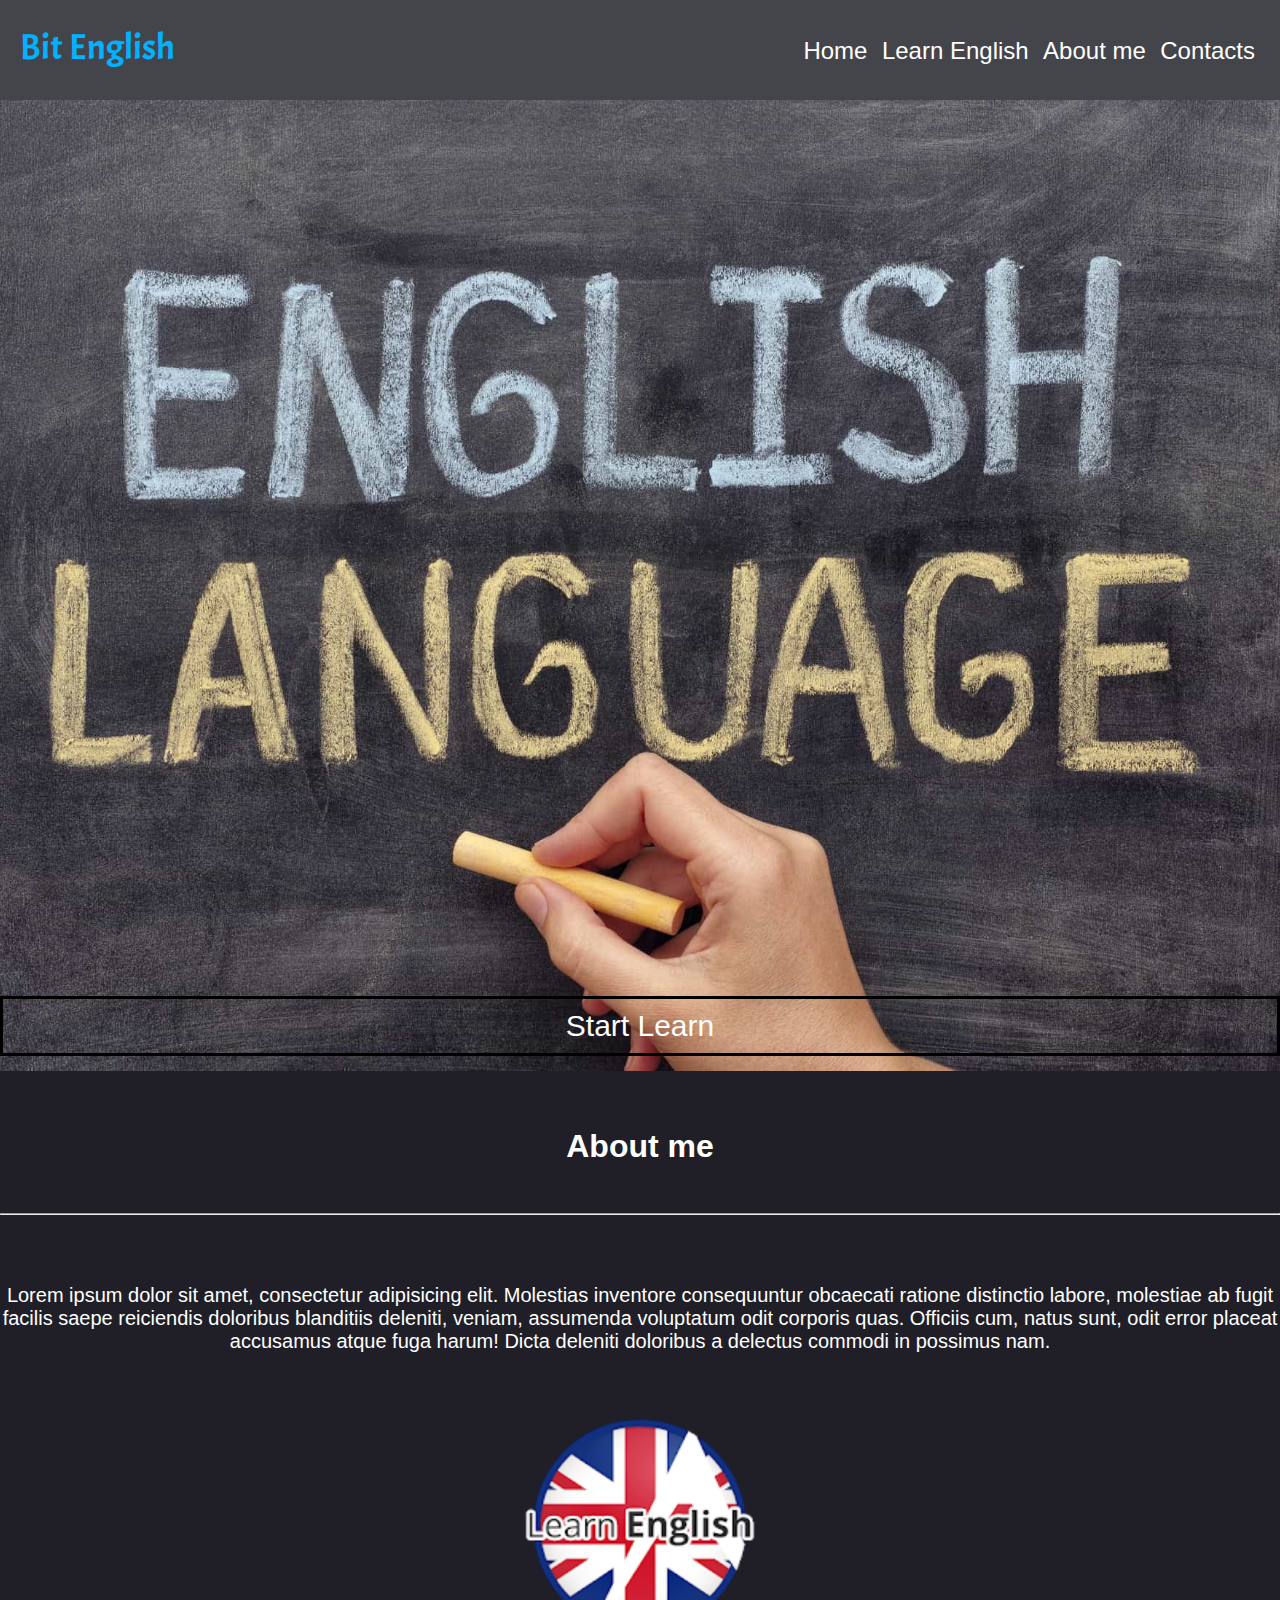
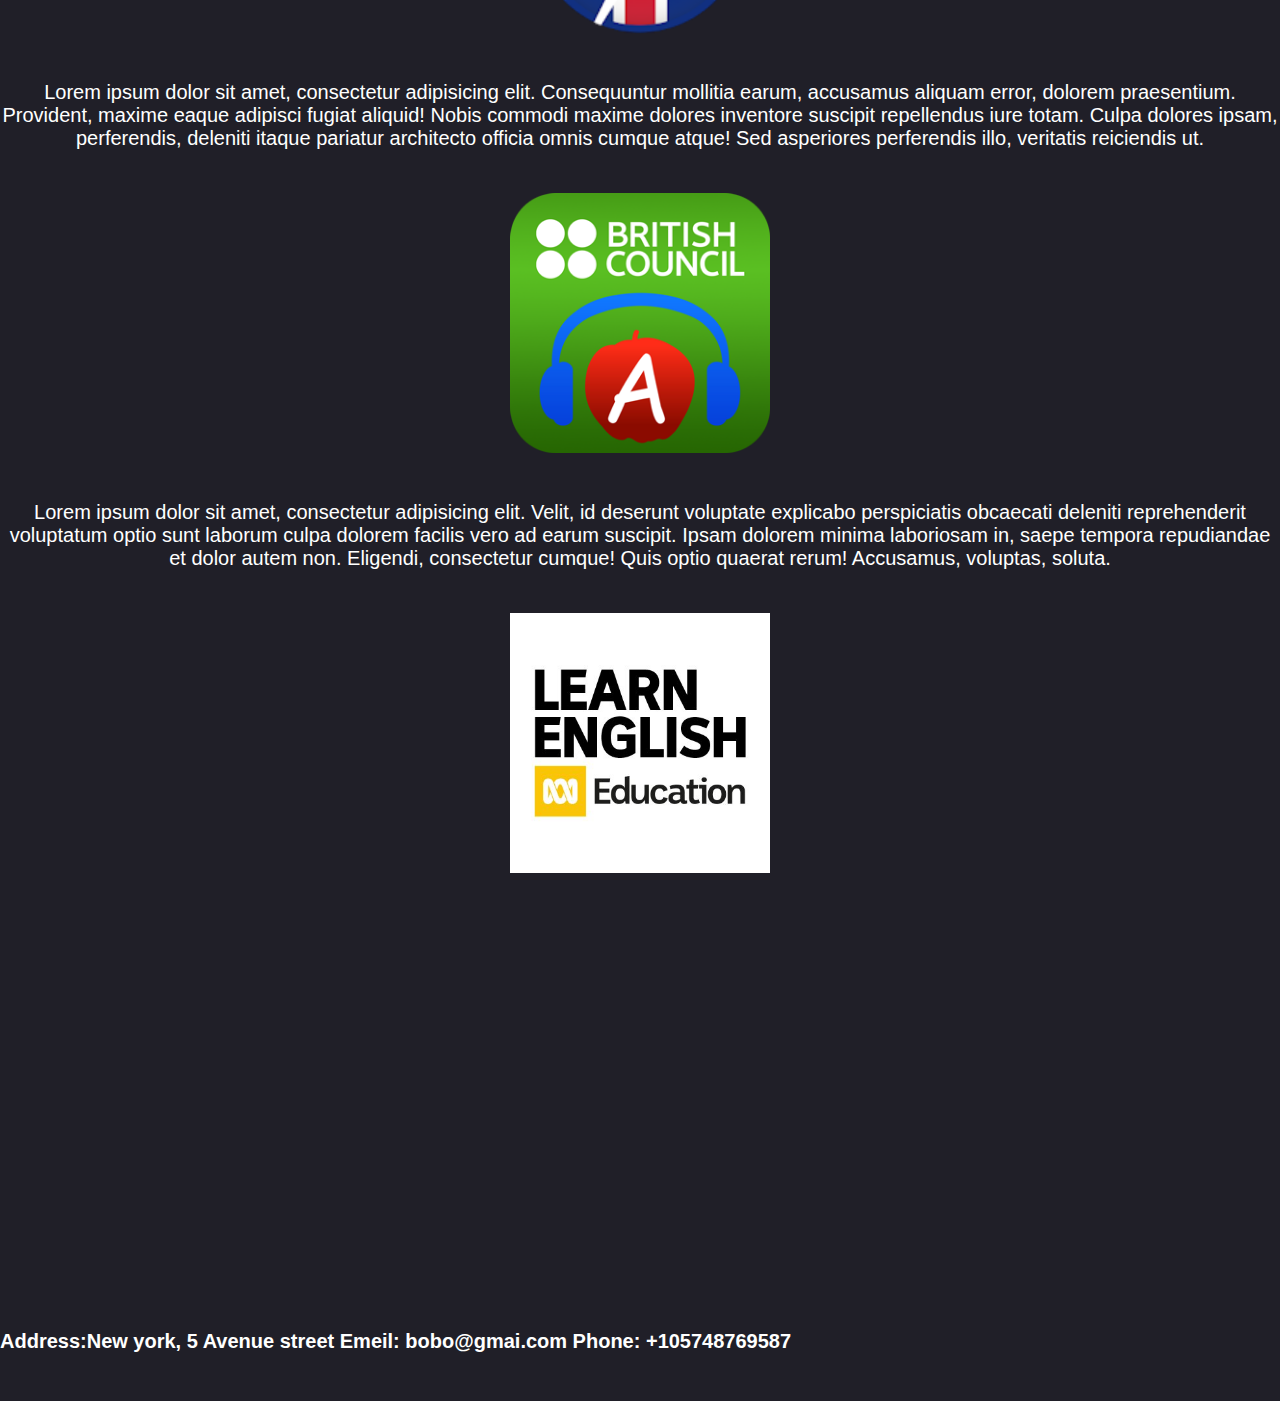
<file: Learn English/Index.html>
<!DOCTYPE html>
<html lang="en">
<head>
    <meta charset="UTF-8">
    <title>Document</title>
    <link rel="stylesheet" href="style.css">
    <link rel="preconnect" href="https://fonts.gstatic.com">
<link href="https://fonts.googleapis.com/css2?family=Acme&display=swap" rel="stylesheet">
    
</head>
<body>
<div class="page">
     <header class="header">
       <h1  class="logo">Bit English</h1>
        <nav class="nav">
            <a href="Index.html">Home</a>
            <a href="LearnEnglish.html">Learn English</a>
            <a href="About.html">About me</a>
            <a href="contacts.html">Contacts</a>
         </nav>
  </header>
   <main>
       <div class="image-wrapper">
           <a href="LearnEnglish.html" class="btn">Start Learn</a>
           

       </div>
            <div class="Big">
                  <div class="about2">
                      <h1 class="about">About me</h1>
                      <hr>
                      <div class="text1">
                            <p>Lorem ipsum dolor sit amet, consectetur adipisicing elit. Molestias inventore consequuntur obcaecati ratione distinctio labore, molestiae ab fugit facilis saepe reiciendis doloribus blanditiis deleniti, veniam, assumenda voluptatum odit corporis quas. Officiis cum, natus sunt, odit error placeat accusamus atque fuga harum! Dicta deleniti doloribus a delectus commodi in possimus nam.</p>
                            <img class="test" src="icon/71cC5i96pHL.png" alt="">
                            <p>Lorem ipsum dolor sit amet, consectetur adipisicing elit. Consequuntur mollitia earum, accusamus aliquam error, dolorem praesentium. Provident, maxime eaque adipisci fugiat aliquid! Nobis commodi maxime dolores inventore suscipit repellendus iure totam. Culpa dolores ipsam, perferendis, deleniti itaque pariatur architecto officia omnis cumque atque! Sed asperiores perferendis illo, veritatis reiciendis ut.</p>
                             <img src="icon/LearnEnglish-Elementary_270x270.png" alt="">
                            
                            <p>Lorem ipsum dolor sit amet, consectetur adipisicing elit. Velit, id deserunt voluptate explicabo perspiciatis obcaecati deleniti reprehenderit voluptatum optio sunt laborum culpa dolorem facilis vero ad earum suscipit. Ipsam dolorem minima laboriosam in, saepe tempora repudiandae et dolor autem non. Eligendi, consectetur cumque! Quis optio quaerat rerum! Accusamus, voluptas, soluta.</p>
                            <img src="icon/TvVzWYKl_400x400.jpg" alt="">

                      </div>
                      
              
              
              
              
              
              
              
                  </div>
            </div>

       

   </main>

  <footer class="footer">
      <div class="contact">
          
            <h6>Address:New york, 5 Avenue street

Emeil: bobo@gmai.com

Phone: +105748769587</h6>
          
         
          
      </div>
      
    
      
      
      
      
  </footer>
</div>
  
  
   
   
   
    
</body>
</html>
</file>
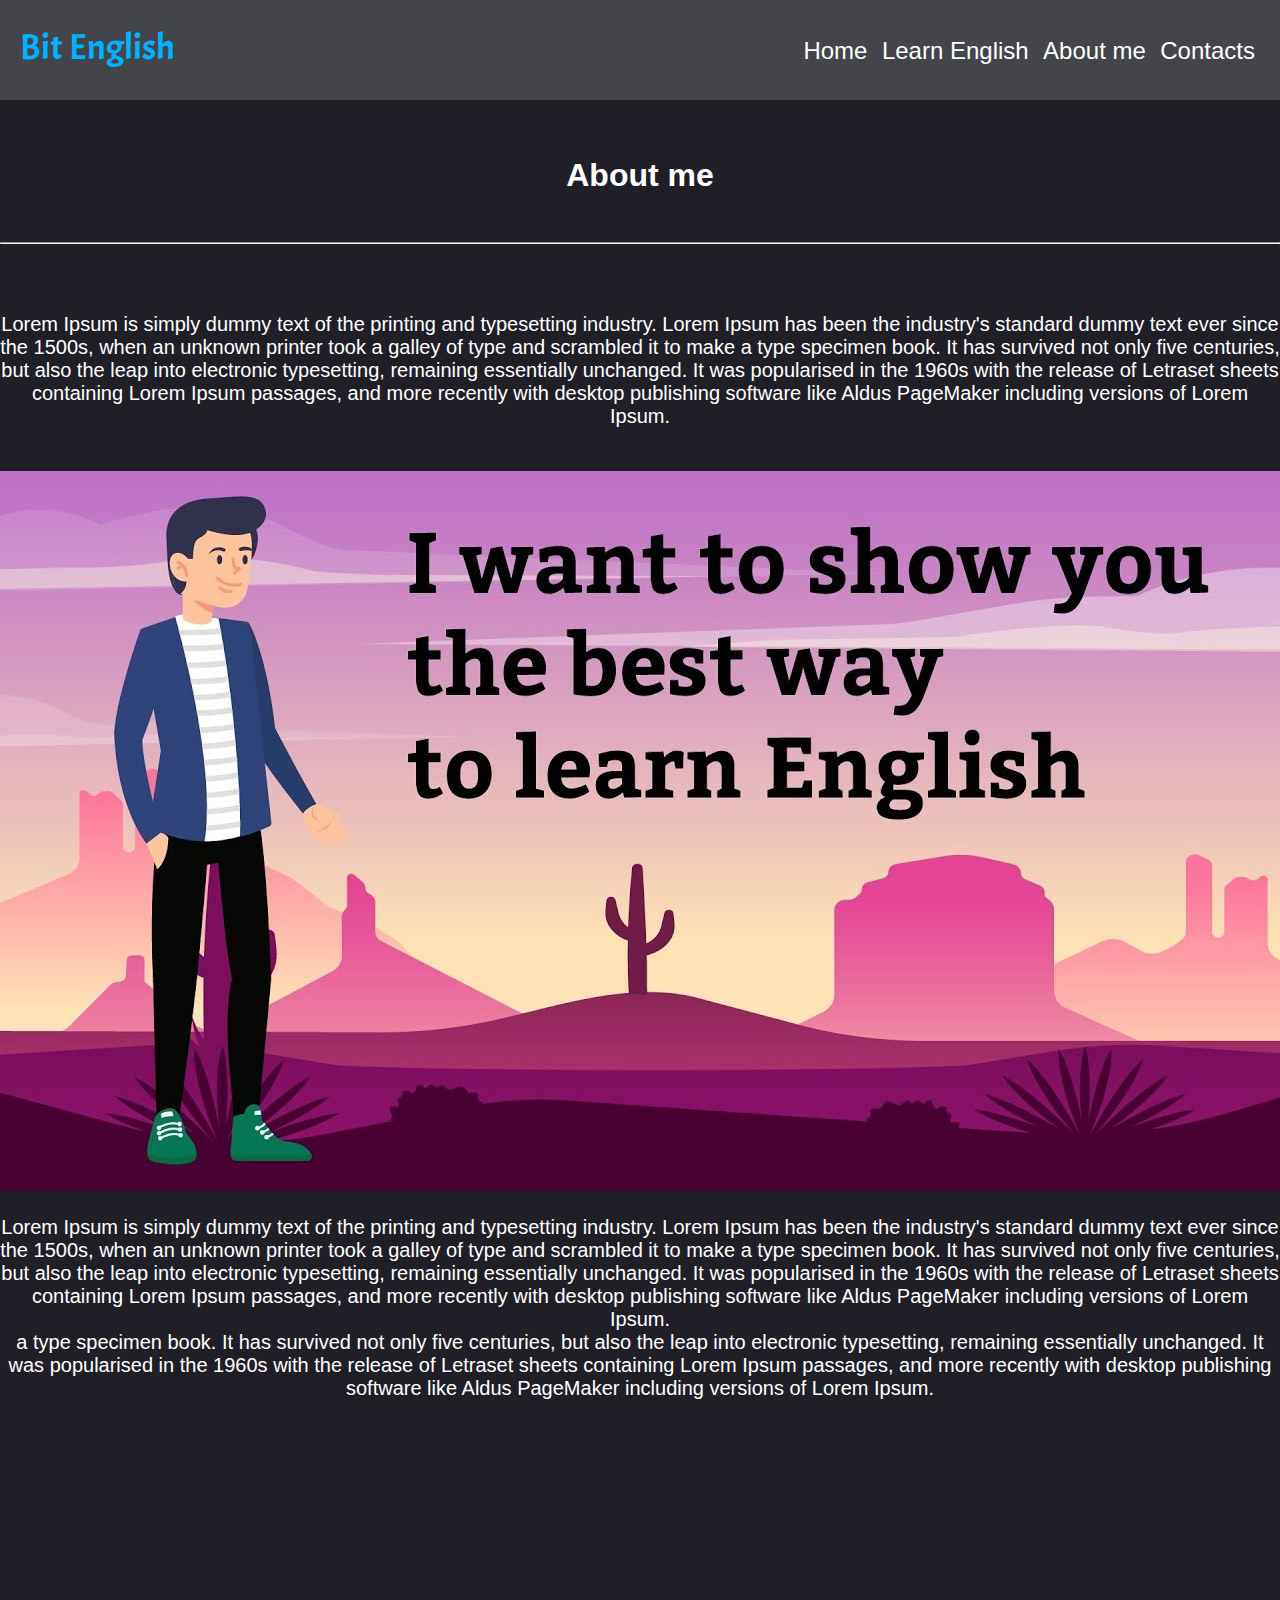
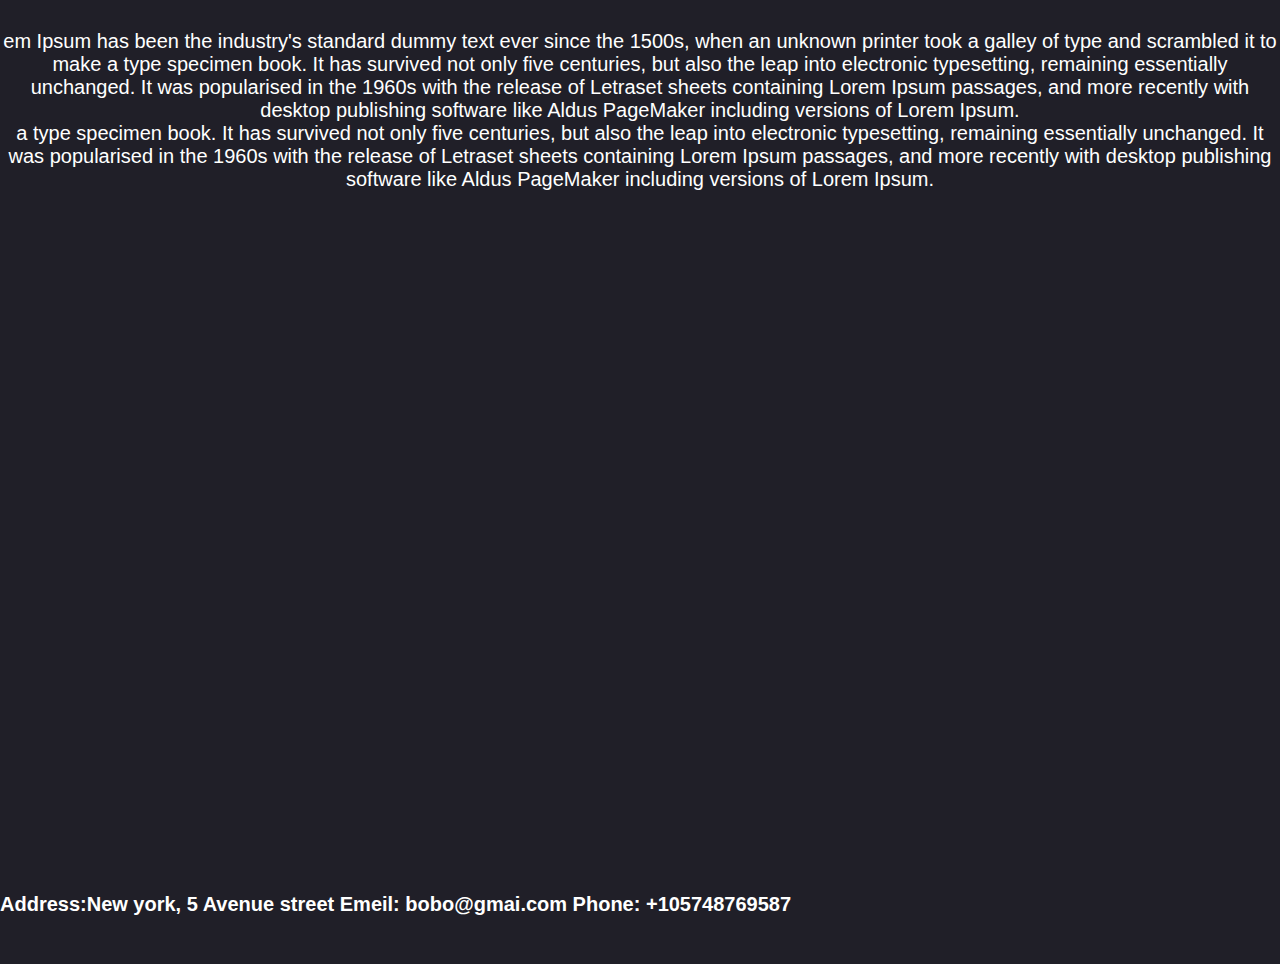
<file: Learn English/About.html>
<!DOCTYPE html>
<html lang="en">
<head>
    <meta charset="UTF-8">
    <title>Document</title>
    <link rel="stylesheet" href="style.css">
    <link rel="preconnect" href="https://fonts.gstatic.com">
<link href="https://fonts.googleapis.com/css2?family=Acme&display=swap" rel="stylesheet">
    
</head>
<body>
<div class="page">
     <header class="header">
       <h1  class="logo">Bit English</h1>
        <nav class="nav">
            <a href="Index.html">Home</a>
            <a href="LearnEnglish.html">Learn English</a>
            <a href="About.html">About me</a>
            <a href="contacts.html">Contacts</a>
         </nav>
  </header>
   <main>
    
           

       
            <div class="Big">
                  <div class="about">
                      <h1 class="about">About me</h1>
                      <hr>
                      <div class="text1">
                                <p>Lorem Ipsum is simply dummy text of the printing and typesetting industry. Lorem Ipsum has been the industry's standard dummy text ever since the 1500s, when an unknown printer took a galley of type and scrambled it to make a type specimen book. It has survived not only five centuries, but also the leap into electronic typesetting, remaining essentially unchanged. It was popularised in the 1960s with the release of Letraset sheets containing Lorem Ipsum passages, and more recently with desktop publishing software like Aldus PageMaker including versions of Lorem Ipsum.
                                </p>
                                <img class="img1" src="icon/maxresdefault.jpg" alt="">
                             <p>Lorem Ipsum is simply dummy text of the printing and typesetting industry. Lorem Ipsum has been the industry's standard dummy text ever since the 1500s, when an unknown printer took a galley of type and scrambled it to make a type specimen book. It has survived not only five centuries, but also the leap into electronic typesetting, remaining essentially unchanged. It was popularised in the 1960s with the release of Letraset sheets containing Lorem Ipsum passages, and more recently with desktop publishing software like Aldus PageMaker including versions of Lorem Ipsum.
                            a type specimen book. It has survived not only five         centuries, but also the leap into electronic typesetting, remaining essentially unchanged. It was popularised in the 1960s with the release of Letraset sheets containing Lorem Ipsum passages, and more recently with desktop publishing software like Aldus PageMaker including versions of Lorem Ipsum.










                            em Ipsum has been the industry's standard dummy text ever since the 1500s, when an unknown printer took a galley of type and scrambled it to make a type specimen book. It has survived not only five centuries, but also the leap into electronic typesetting, remaining essentially unchanged. It was popularised in the 1960s with the release of Letraset sheets containing Lorem Ipsum passages, and more recently with desktop publishing software like Aldus PageMaker including versions of Lorem Ipsum.
                            a type specimen book. It has survived not only five centuries, but also the leap into electronic typesetting, remaining essentially unchanged. It was popularised in the 1960s with the release of Letraset sheets containing Lorem Ipsum passages, and more recently with desktop publishing software like Aldus PageMaker including versions of Lorem Ipsum.</p>

                     

                     
                     
                     
                     
                     
                     
                     
                      </div>
                      
              
              
              
              
              
              
              
                  </div>
            </div>

       

   </main>

  <footer class="footer">
      <div class="contact">
          
            <h6>Address:New york, 5 Avenue street

Emeil: bobo@gmai.com

Phone: +105748769587</h6>
          
         
          
      </div>
      
    
      
      
      
      
  </footer>
</div>
  
  
   
   
   
    
</body>
</html>
</file>
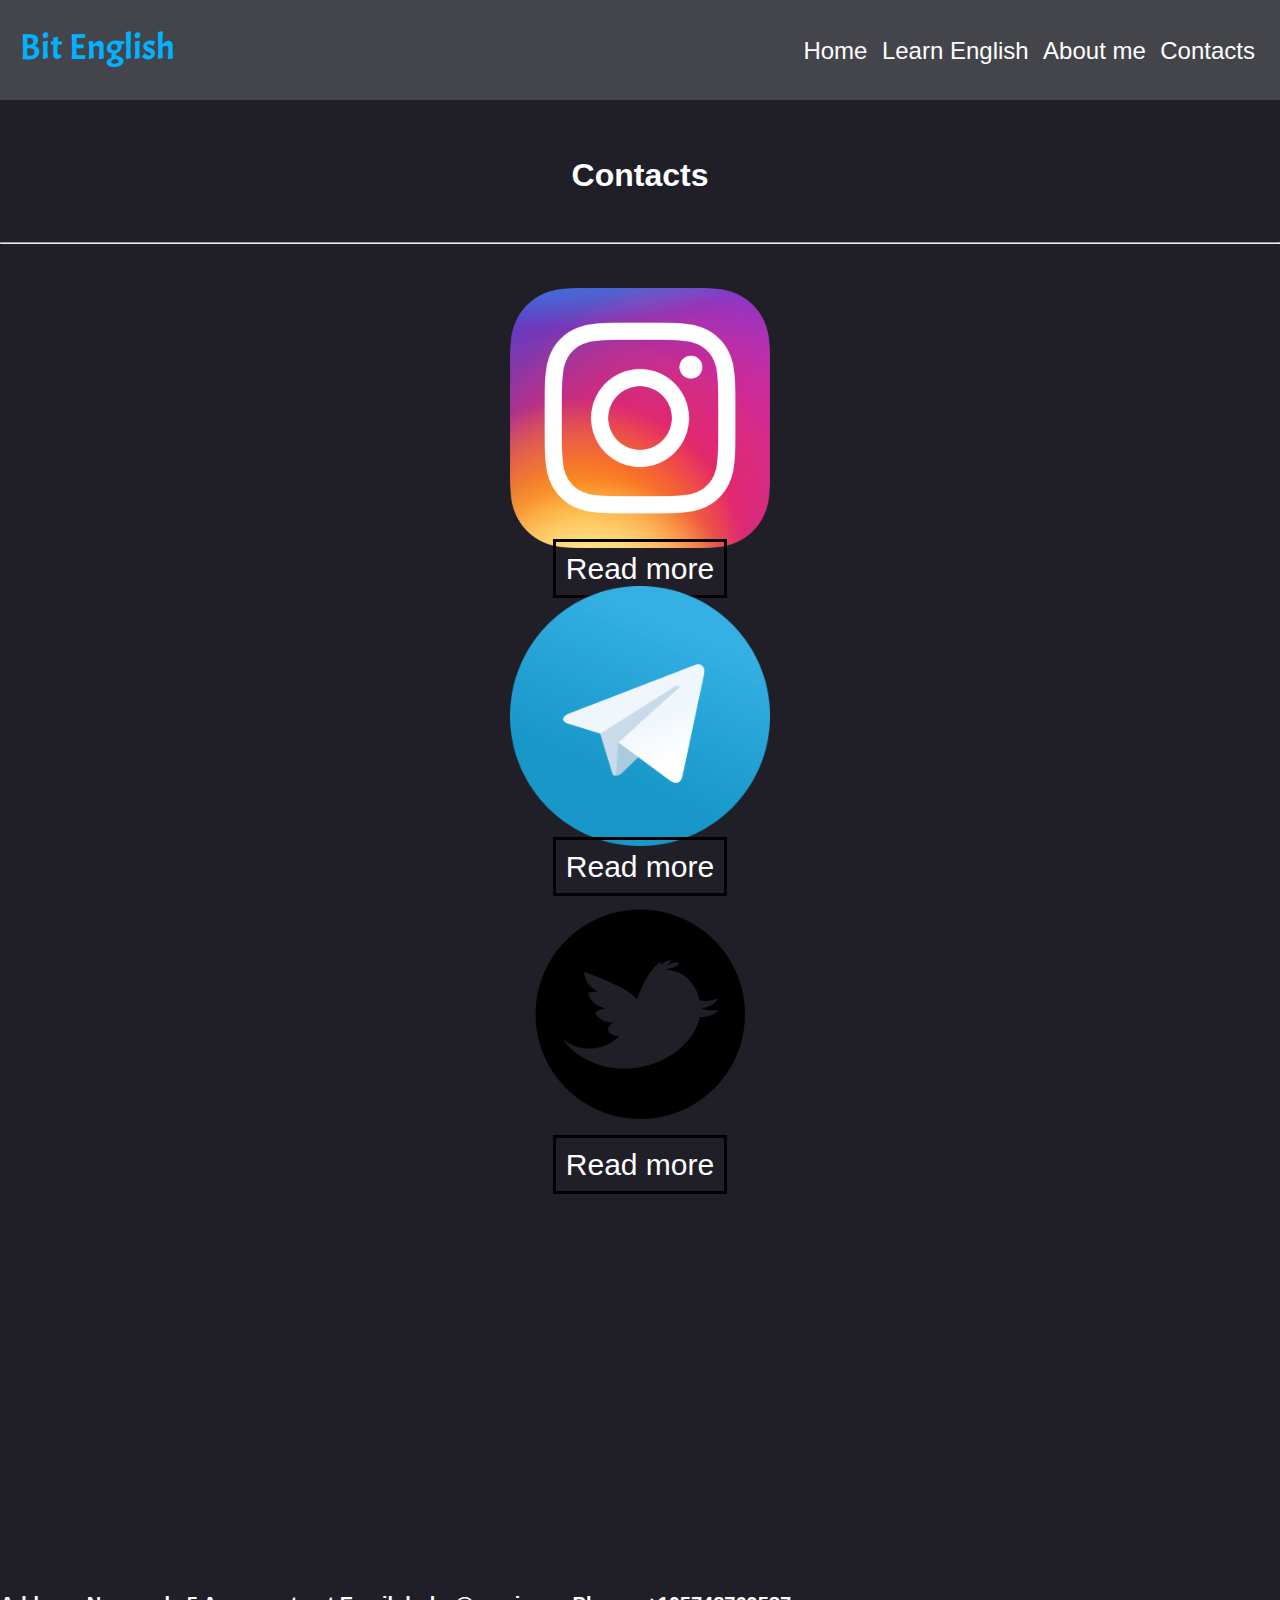
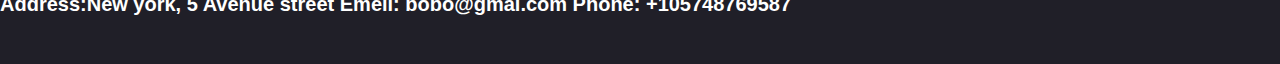
<file: Learn English/contacts.html>
<!DOCTYPE html>
<html lang="en">
<head>
    <meta charset="UTF-8">
    <title>Document</title>
    <link rel="stylesheet" href="style.css">
    <link rel="preconnect" href="https://fonts.gstatic.com">
<link href="https://fonts.googleapis.com/css2?family=Acme&display=swap" rel="stylesheet">
    
</head>
<body>
<div class="page">
     <header class="header">
       <h1  class="logo">Bit English</h1>
        <nav class="nav">
            <a href="Index.html">Home</a>
            <a href="LearnEnglish.html">Learn English</a>
            <a href="About.html">About me</a>
            <a href="contacts.html">Contacts</a>
         </nav>
  </header>
   <main>
    
           

       
            <div class="Big">
                  <div class="about2">
                      <h1 class="about">Contacts</h1>
                      <hr>
                      <div class="img4">
                          <img src="icon/instagram.png" alt="">
                          <a href="https://www.instagram.com/"class="btn1">Read more</a>
                          <img  src="icon/telegram.png" alt="">
                           <a href="https://web.telegram.org/#/login" class="btn1">Read more</a>
                          <img src="icon/twittter.png" alt="">
                             <a href="https://twitter.com/home?lang=uk" class="btn1">Read more</a>                      
                                                   
                                                    
                          
                          
                      </div>
                      
                      
                      
                      </div>
                      </div>
                      
   </main>

  <footer class="footer">
      <div class="contact">
          
            <h6>Address:New york, 5 Avenue street

Emeil: bobo@gmai.com

Phone: +105748769587</h6>
          
         
          
      </div>
      
    
      
      
      
      
  </footer>
</div>
  
  
   
   
   
    
</body>
</html>
</file>
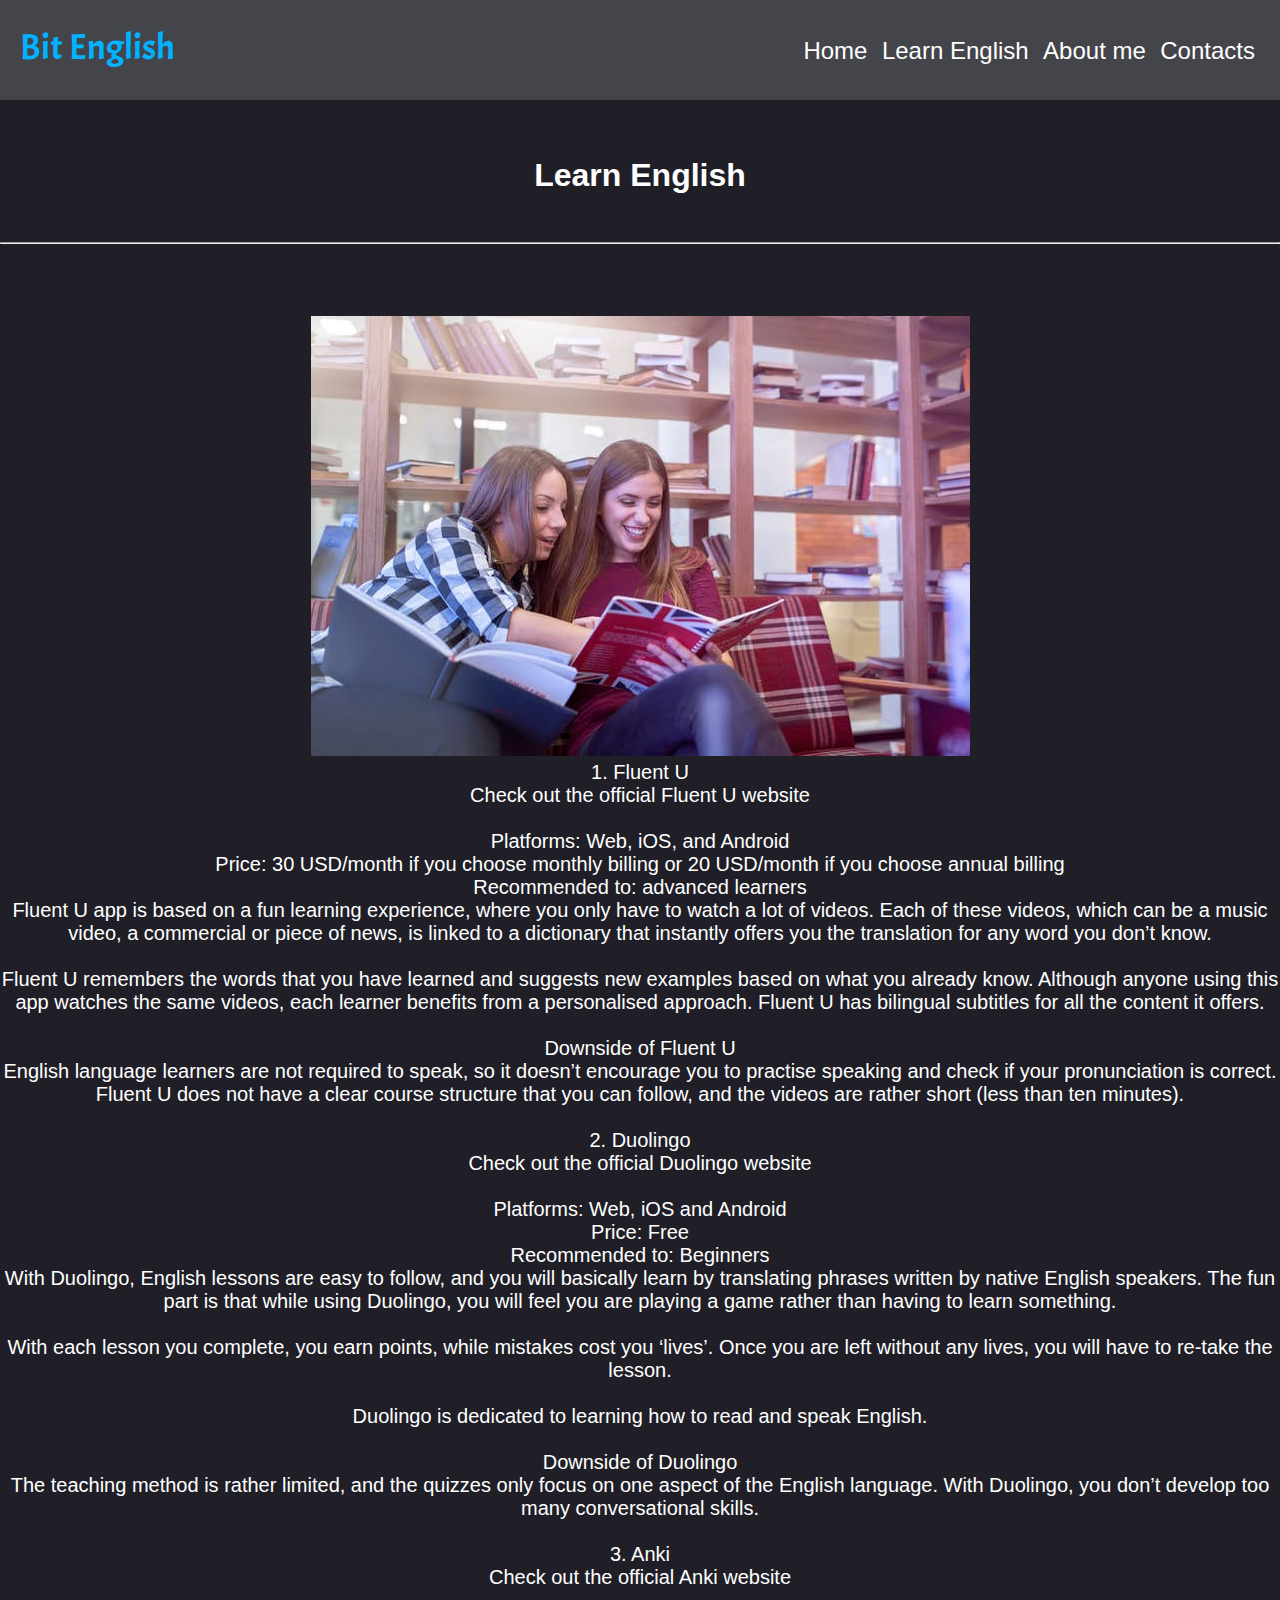
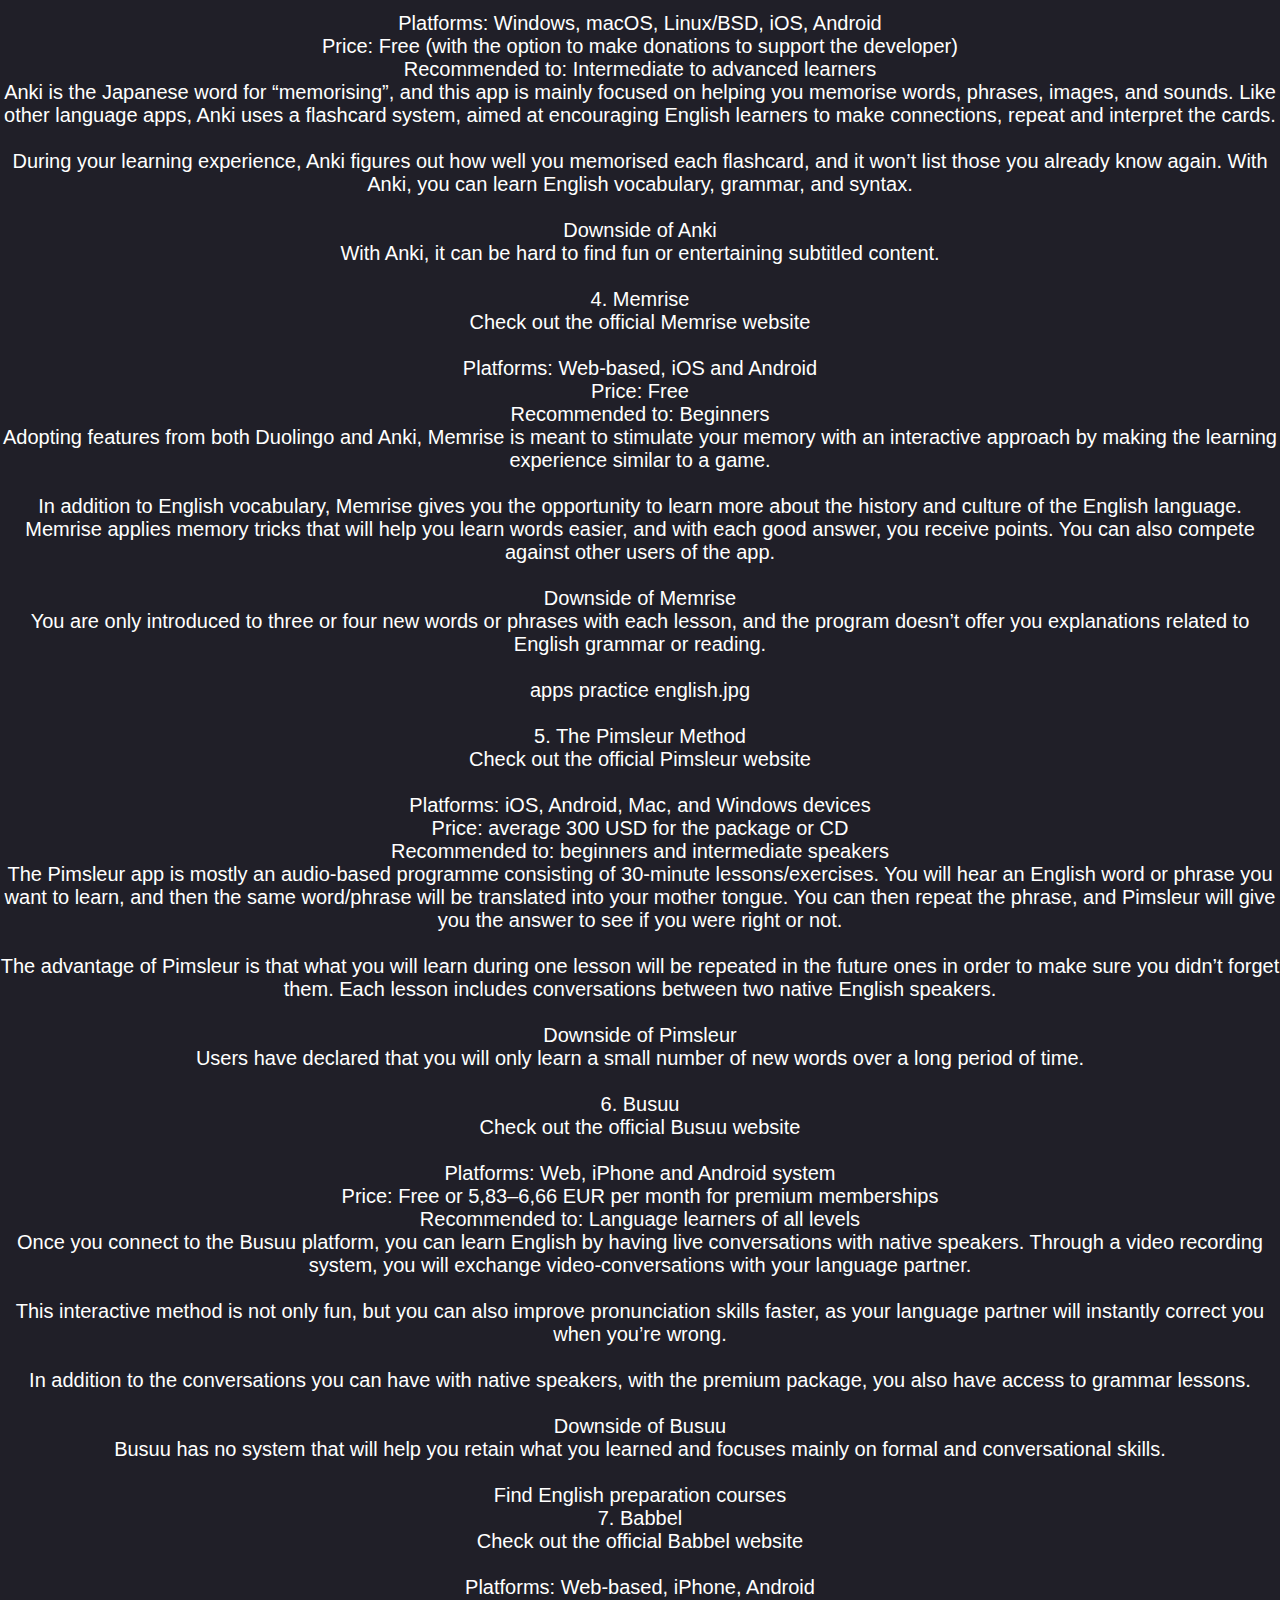
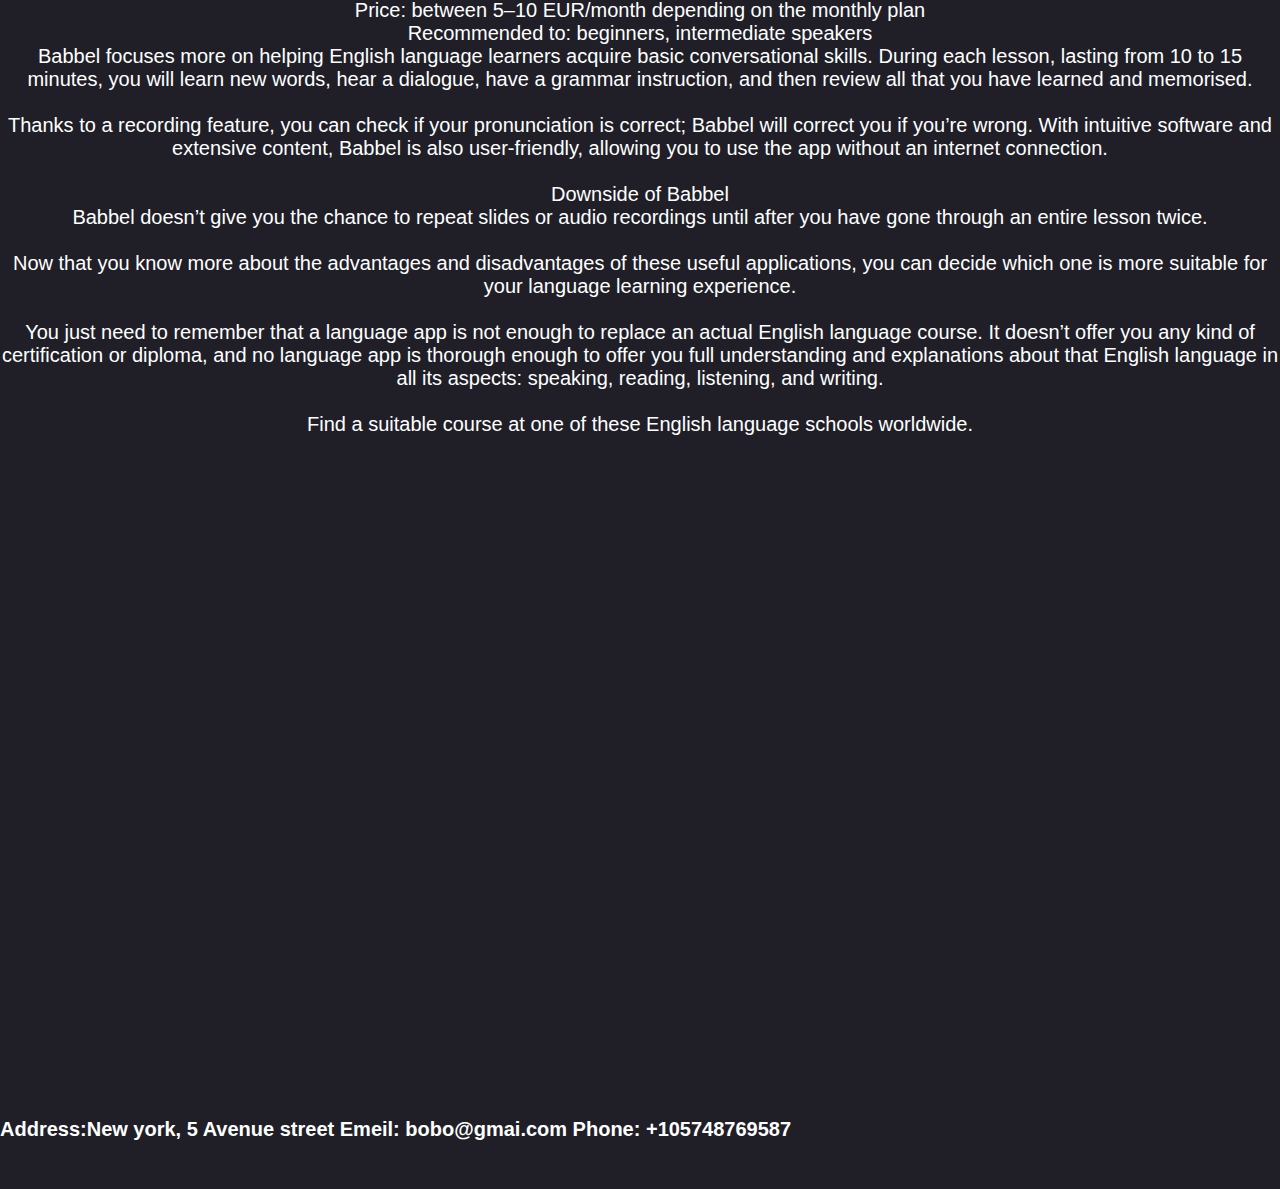
<file: Learn English/LearnEnglish.html>
<!DOCTYPE html>
<html lang="en">
<head>
    <meta charset="UTF-8">
    <title>Document</title>
    <link rel="stylesheet" href="style.css">
    <link rel="preconnect" href="https://fonts.gstatic.com">
<link href="https://fonts.googleapis.com/css2?family=Acme&display=swap" rel="stylesheet">
    
</head>
<body>
<div class="page">
     <header class="header">
       <h1  class="logo">Bit English</h1>
        <nav class="nav">
            <a href="Index.html">Home</a>
            <a href="LearnEnglish.html">Learn English</a>
            <a href="About.html">About me</a>
            <a href="contacts.html">Contacts</a>
         </nav>
  </header>
   <main>
    
           

       
            <div class="Big">
                  <div class="about">
                      <h1 class="about">Learn English</h1>
                      <hr>
                      <div class="text1">
                              
                                <img class="" src="icon/596f4e59e1469.jpg" alt="">
                                1. Fluent U
Check out the official Fluent U website

Platforms: Web, iOS, and Android
Price: 30 USD/month if you choose monthly billing or 20 USD/month if you choose annual billing
Recommended to: advanced learners
Fluent U app is based on a fun learning experience, where you only have to watch a lot of videos. Each of these videos, which can be a music video, a commercial or piece of news, is linked to a dictionary that instantly offers you the translation for any word you don’t know.

Fluent U remembers the words that you have learned and suggests new examples based on what you already know. Although anyone using this app watches the same videos, each learner benefits from a personalised approach. Fluent U has bilingual subtitles for all the content it offers.

Downside of Fluent U
English language learners are not required to speak, so it doesn’t encourage you to practise speaking and check if your pronunciation is correct. Fluent U does not have a clear course structure that you can follow, and the videos are rather short (less than ten minutes).

2. Duolingo
Check out the official Duolingo website

Platforms: Web, iOS and Android
Price: Free
Recommended to: Beginners
With Duolingo, English lessons are easy to follow, and you will basically learn by translating phrases written by native English speakers. The fun part is that while using Duolingo, you will feel you are playing a game rather than having to learn something.

With each lesson you complete, you earn points, while mistakes cost you ‘lives’. Once you are left without any lives, you will have to re-take the lesson.

Duolingo is dedicated to learning how to read and speak English.

Downside of Duolingo
The teaching method is rather limited, and the quizzes only focus on one aspect of the English language. With Duolingo, you don’t develop too many conversational skills.

3. Anki
Check out the official Anki website

Platforms: Windows, macOS, Linux/BSD, iOS, Android
Price: Free (with the option to make donations to support the developer)
Recommended to: Intermediate to advanced learners
Anki is the Japanese word for “memorising”, and this app is mainly focused on helping you memorise words, phrases, images, and sounds. Like other language apps, Anki uses a flashcard system, aimed at encouraging English learners to make connections, repeat and interpret the cards.

During your learning experience, Anki figures out how well you memorised each flashcard, and it won’t list those you already know again. With Anki, you can learn English vocabulary, grammar, and syntax.

Downside of Anki
With Anki, it can be hard to find fun or entertaining subtitled content.

4. Memrise
Check out the official Memrise website

Platforms: Web-based, iOS and Android
Price: Free
Recommended to: Beginners
Adopting features from both Duolingo and Anki, Memrise is meant to stimulate your memory with an interactive approach by making the learning experience similar to a game.

In addition to English vocabulary, Memrise gives you the opportunity to learn more about the history and culture of the English language. Memrise applies memory tricks that will help you learn words easier, and with each good answer, you receive points. You can also compete against other users of the app.

Downside of Memrise
You are only introduced to three or four new words or phrases with each lesson, and the program doesn’t offer you explanations related to English grammar or reading.

apps practice english.jpg

5. The Pimsleur Method
Check out the official Pimsleur website

Platforms: iOS, Android, Mac, and Windows devices
Price: average 300 USD for the package or CD
Recommended to: beginners and intermediate speakers
The Pimsleur app is mostly an audio-based programme consisting of 30-minute lessons/exercises. You will hear an English word or phrase you want to learn, and then the same word/phrase will be translated into your mother tongue. You can then repeat the phrase, and Pimsleur will give you the answer to see if you were right or not.

The advantage of Pimsleur is that what you will learn during one lesson will be repeated in the future ones in order to make sure you didn’t forget them. Each lesson includes conversations between two native English speakers.

Downside of Pimsleur
Users have declared that you will only learn a small number of new words over a long period of time.

6. Busuu
Check out the official Busuu website

Platforms: Web, iPhone and Android system
Price: Free or 5,83–6,66 EUR per month for premium memberships
Recommended to: Language learners of all levels
Once you connect to the Busuu platform, you can learn English by having live conversations with native speakers. Through a video recording system, you will exchange video-conversations with your language partner.

This interactive method is not only fun, but you can also improve pronunciation skills faster, as your language partner will instantly correct you when you’re wrong.

In addition to the conversations you can have with native speakers, with the premium package, you also have access to grammar lessons.

Downside of Busuu
Busuu has no system that will help you retain what you learned and focuses mainly on formal and conversational skills.

Find English preparation courses
7. Babbel
Check out the official Babbel website

Platforms: Web-based, iPhone, Android
Price: between 5–10 EUR/month depending on the monthly plan
Recommended to: beginners, intermediate speakers
Babbel focuses more on helping English language learners acquire basic conversational skills. During each lesson, lasting from 10 to 15 minutes, you will learn new words, hear a dialogue, have a grammar instruction, and then review all that you have learned and memorised.

Thanks to a recording feature, you can check if your pronunciation is correct; Babbel will correct you if you’re wrong. With intuitive software and extensive content, Babbel is also user-friendly, allowing you to use the app without an internet connection.

Downside of Babbel
Babbel doesn’t give you the chance to repeat slides or audio recordings until after you have gone through an entire lesson twice.

Now that you know more about the advantages and disadvantages of these useful applications, you can decide which one is more suitable for your language learning experience.

You just need to remember that a language app is not enough to replace an actual English language course. It doesn’t offer you any kind of certification or diploma, and no language app is thorough enough to offer you full understanding and explanations about that English language in all its aspects: speaking, reading, listening, and writing.

Find a suitable course at one of these English language schools worldwide.
                             

                     

                     
                     
                     
                     
                     
                     
                     
                      </div>
                      
              
              
              
              
              
              
              
                  </div>
            </div>

       

   </main>

  <footer class="footer">
      <div class="contact">
          
            <h6>Address:New york, 5 Avenue street

Emeil: bobo@gmai.com

Phone: +105748769587</h6>
          
         
          
      </div>
      
    
      
      
      
      
  </footer>
</div>
  
  
   
   
   
    
</body>
</html>
</file>
<file: Learn English/style.css>
*{
    
    box-sizing: border-box;
}

body{
    margin: 0;
    padding: 0;
    font-family: 'Noto Sans TC', sans-serif;
   /* background-color: #201F28;*/ 
}

.header{
    width: 100%;
    height: 100px;
    background-color: #44454B;
    /*margin: 0px;*/
    display: flex;
    justify-content: space-between;
    align-items: baseline;
    padding: 0 20px;
   

}
.logo{
  

font-family: Acme;
font-style: normal;
font-weight: normal;
font-size: 36px;
line-height: 46px;

color: #00B2FF;


    
    
}
.nav a{
    font-family: 'Noto Sans TC', sans-serif;
    text-decoration: none;
    font-size: 24px;
    color: white;
    margin: 0 5px;
    transition: 0.4s;
    
    
}
.nav a:hover{
    color: darkgrey;
    margin:  5px;
    font-size: 26px;
}


.image-wrapper{
    width: 100%;
    height: 971px;
    background-position: center;
    background-size: cover;
    background-repeat: no-repeat;
    background-image: url(1jpg.jpg);
    display: flex;
    justify-content: center;
    align-items: stretch;
    flex-direction: column;
    position: relative;
    
    
}
.btn{
    
    font-family: inherit;
    padding: 10px;
    background: none;
    font-weight: 600px;
    color: white;
    font-size: 30px;
    outline: none;
    border: 3px solid black; 
    transition: 0.3s;
    position: relative;
    top: 440px;
    text-align: center;
    text-decoration: none;
    
}

.btn:hover{
    background-color:black;
    
    
    
    
    
}



  

.Big{
    width: 100%;
    min-height:1000px;
    background-color: #201F28;
    
    
    
}




    
}

.main{
    
     background-color: #201F28; 
    
    
    
    
}

.Big{
 
     white-space: pre-line;
    text-align: center;
    
  
    
}


.text1{
    font-size: 20px;
    color: white;
    
    
    
}

.page{
    display: flex;
    flex-direction: column;
    min-height: 100vh;
    
    
}



.footer{
    color: white;
    width: 100%;
    height: 320px;
    background-color: #201F28;
position: relative;
    
    
    
}

.footer h6{
    position: absolute;
    font-size: 20px;    
    bottom: 1px;
    
}


.about2 img{
width: 260px;
height: 260px;



}

 .btn1{
    background: none;
    
    padding: 10px;
    color: white;
    font-size: 30px;
    outline: none;
    border: 3px solid black; 
    transition: 0.3s;
    text-decoration: none;
    margin: 40xp;
    
    
}
 .btn1:hover{
    background-color:aqua;
    padding: 10px;
    color: white;
    outline: none;
    border: 3px solid black; 
    transition: 0.3s;
   
    
    
    
}



.about{
    color: white;
    
    
    
}
</file>
